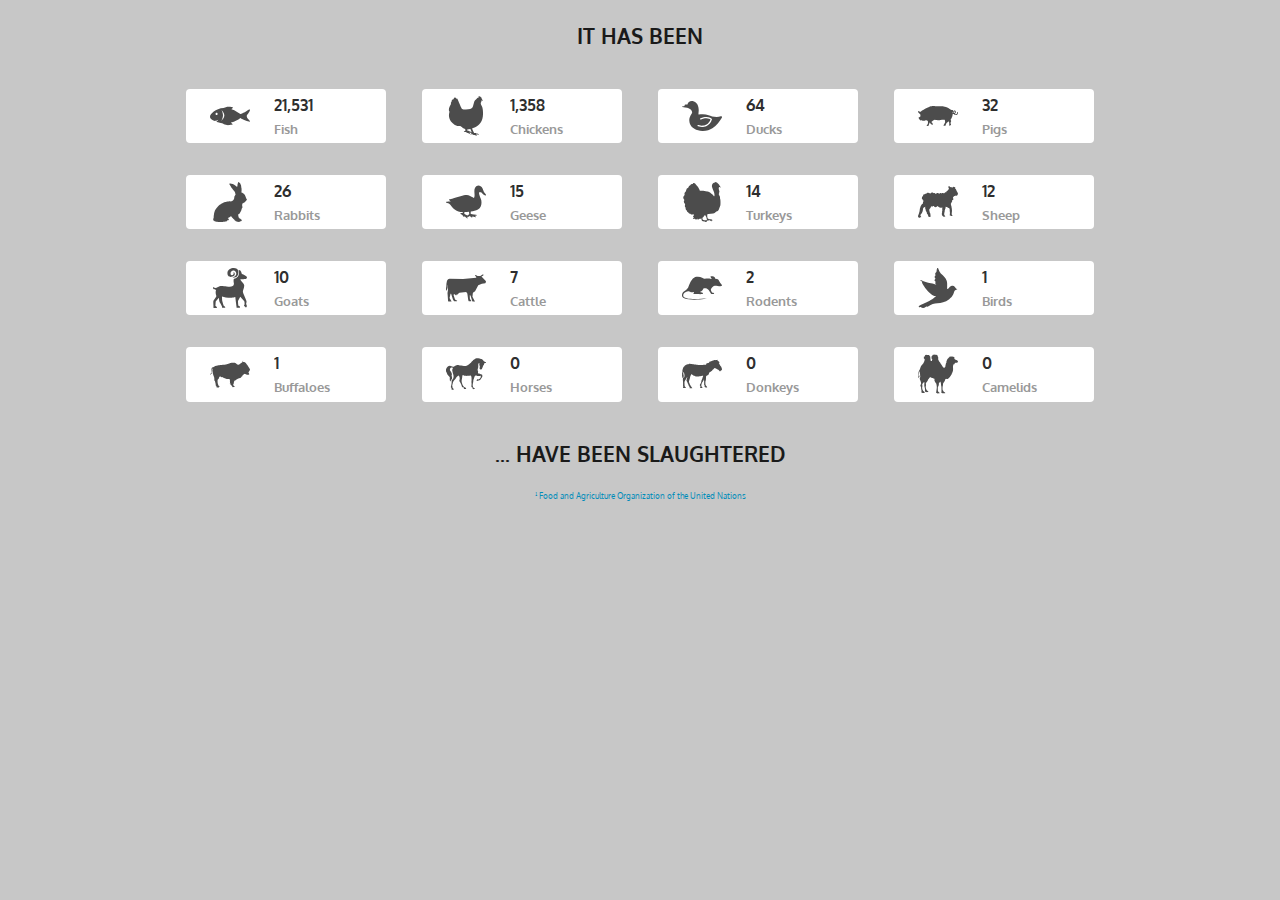
<file: counter.html>
<!DOCTYPE html>

<html class=" js flexbox flexboxlegacy canvas canvastext webgl no-touch geolocation postmessage websqldatabase indexeddb hashchange history draganddrop websockets rgba hsla multiplebgs backgroundsize borderimage borderradius boxshadow textshadow opacity cssanimations csscolumns cssgradients cssreflections csstransforms csstransforms3d csstransitions fontface generatedcontent video audio localstorage sessionstorage webworkers no-applicationcache svg inlinesvg smil svgclippaths" lang="en"><head><meta http-equiv="Content-Type" content="text/html; charset=UTF-8"><meta class="foundation-mq-small"><meta class="foundation-mq-small-only"><meta class="foundation-mq-medium"><meta class="foundation-mq-medium-only"><meta class="foundation-mq-large"><meta class="foundation-mq-large-only"><meta class="foundation-mq-xlarge"><meta class="foundation-mq-xlarge-only"><meta class="foundation-mq-xxlarge"><meta class="foundation-data-attribute-namespace">
	<head>
	<title>Meet Meat</title>
	
	<meta name="viewport" content="width=device-width, initial-scale=1.0">

	<link href="styles.css" rel="stylesheet">
	<script src="animal-slaughter.js"></script>
</head>

<body class="animal-slaughter">

	<div class="content-section counter-body">
		</p><p id="passed" class="time-so-far">It has been</p>
		<ul class="slaughter-counter">
		    <li>
		    	<div class="counter-inner-wrapper">
					<div class="counter-image">
					</div>
					<div class="counter-box">
			          <span id="akc-wild_caught_fish">0</span>
			          <p>Fish</p>
			    	</div>
		    	</div>
		    </li>
		    <li>
		    	<div class="counter-inner-wrapper">
					<div class="counter-image"></div>
					<div class="counter-box">
			          <span id="akc-chickens">0</span>
			          <p>Chickens</p>
			    	</div>
		    	</div>
		    </li>
		    <li>
		    	<div class="counter-inner-wrapper">
					<div class="counter-image"></div>
					<div class="counter-box">
			          <span id="akc-ducks">0</span>
			          <p>Ducks</p>
			    	</div>
		    	</div>
		    </li>
		    <li>
		    	<div class="counter-inner-wrapper">
					<div class="counter-image"></div>
					<div class="counter-box">
			          <span id="akc-pigs">0</span>
			          <p>Pigs</p>
			    	</div>
		    	</div>
		    </li>
		    <li>
		    	<div class="counter-inner-wrapper">
					<div class="counter-image"></div>
					<div class="counter-box">
			          <span id="akc-rabbits">0</span>
			          <p>Rabbits</p>
			    	</div>
		    	</div>
		    </li>
        	<li>
		    	<div class="counter-inner-wrapper">
					<div class="counter-image"></div>
					<div class="counter-box">
			          <span id="akc-geese">0</span>
			          <p>Geese</p>
			    	</div>
		    	</div>
		    </li>
		    <li>
		    	<div class="counter-inner-wrapper">
					<div class="counter-image"></div>
					<div class="counter-box">
			          <span id="akc-turkeys">0</span>
			          <p>Turkeys</p>
			    	</div>
		    	</div>
		    </li>
		    
		    <li>
		    	<div class="counter-inner-wrapper">
					<div class="counter-image"></div>
					<div class="counter-box">
			          <span id="akc-sheep">0</span>
			          <p>Sheep</p>
			    	</div>
		    	</div>
		    </li>
		    <li>
		    	<div class="counter-inner-wrapper">
					<div class="counter-image"></div>
					<div class="counter-box">
			          <span id="akc-goats">0</span>
			          <p>Goats</p>
			    	</div>
		    	</div>
		    </li>
		    <li>
		    	<div class="counter-inner-wrapper">
					<div class="counter-image"></div>
					<div class="counter-box">
			          <span id="akc-cattle">0</span>
			          <p>Cattle</p>
			    	</div>
		    	</div>
		    </li>
		    <li>
		    	<div class="counter-inner-wrapper">
					<div class="counter-image"></div>
					<div class="counter-box">
			          <span id="akc-rodents">0</span>
			          <p>Rodents</p>
			    	</div>
		    	</div>
		    </li>
		    <li>
		    	<div class="counter-inner-wrapper">
					<div class="counter-image"></div>
					<div class="counter-box">
			          <span id="akc-other_birds">0</span>
			          <p>Birds</p>
			    	</div>
		    	</div>
		    </li>
		    <li>
		    	<div class="counter-inner-wrapper">
					<div class="counter-image"></div>
					<div class="counter-box">
			          <span id="akc-buffalo">0</span>
			          <p>Buffaloes</p>
			    	</div>
		    	</div>
		    </li>
        	<li>
		    	<div class="counter-inner-wrapper">
					<div class="counter-image"></div>
					<div class="counter-box">
			          <span id="akc-horses">0</span>
			          <p>Horses</p>
			    	</div>
		    	</div>
		    </li>
		    <li>
		    	<div class="counter-inner-wrapper">
					<div class="counter-image"></div>
					<div class="counter-box">
			          <span id="akc-donkeys">0</span>
			          <p>Donkeys</p>
			    	</div>
		    	</div>
		    </li>
		    <li>
		    	<div class="counter-inner-wrapper">
					<div class="counter-image"></div>
					<div class="counter-box">
			          <span id="akc-camels">0</span>
			          <p>Camelids</p>
			    	</div>
		    	</div>
		    </li>
		</ul>
	</p><p class="time-so-far">... have been slaughtered</p>
	</div>
	
	<div class="reference">
	<a href="https://www.fao.org/faostat/en/#data/QCL">¹ Food and Agriculture Organization of the United Nations</a>
	</div>

</body></html>
</file>
